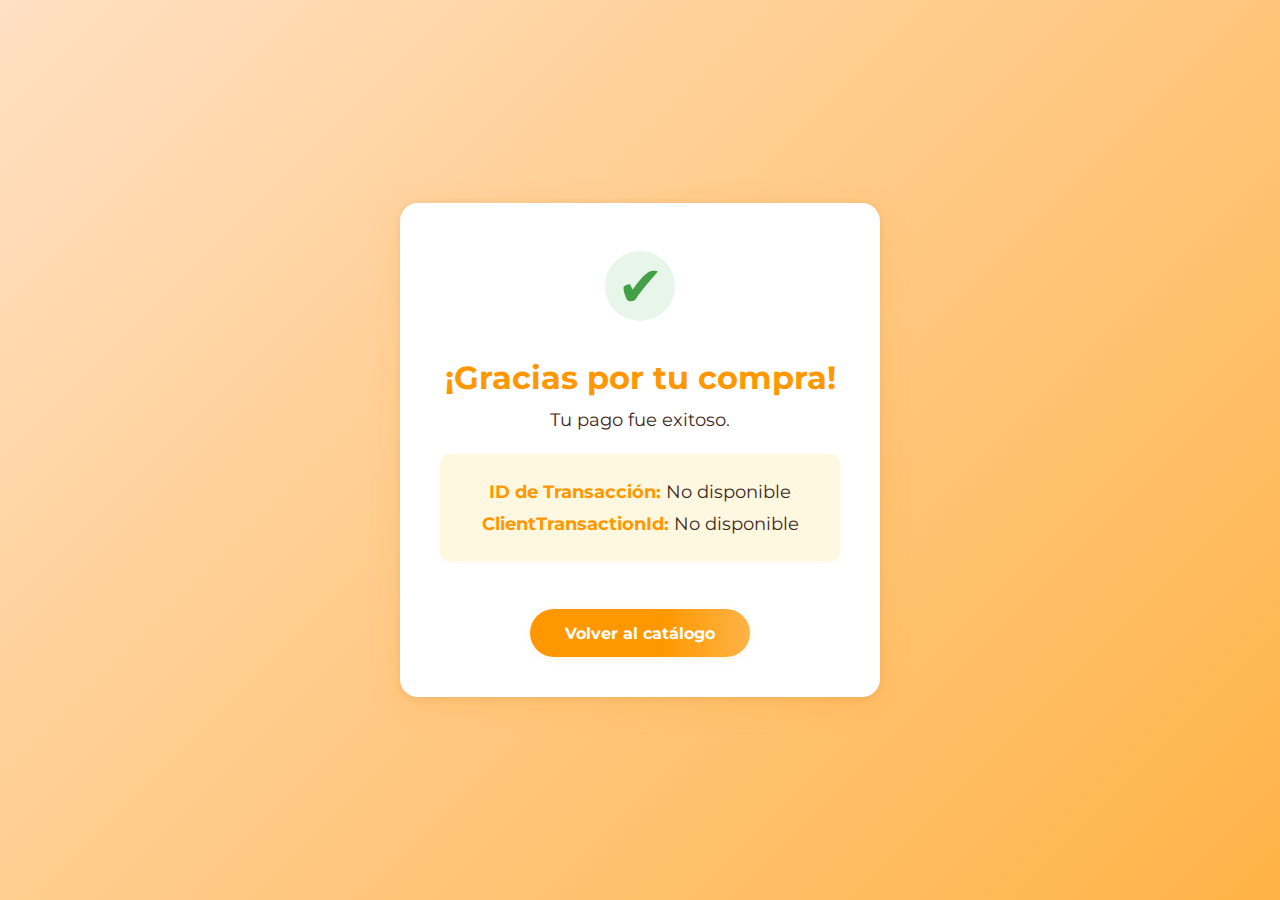
<file: gracias.html>
<!DOCTYPE html>
<html lang="es">
<head>
  <meta charset="UTF-8">
  <title>Gracias por tu compra</title>
  <link href="https://fonts.googleapis.com/css?family=Montserrat:400,700&display=swap" rel="stylesheet">
  <style>
    body {
      min-height: 100vh;
      margin: 0;
      display: flex;
      align-items: center;
      justify-content: center;
      background: linear-gradient(135deg, #ffe0c3 0%, #ffb347 100%);
      font-family: 'Montserrat', Arial, sans-serif;
      color: #3e2723;
    }
    .container {
      background: #fff;
      padding: 3rem 2.5rem 2.5rem 2.5rem;
      border-radius: 18px;
      box-shadow: 0 8px 32px rgba(255,152,0,0.15), 0 1.5px 8px rgba(0,0,0,0.07);
      max-width: 400px;
      width: 100%;
      text-align: center;
    }
    .icon-check {
      font-size: 3.5rem;
      color: #43a047;
      margin-bottom: 1rem;
      display: inline-block;
      background: #e8f5e9;
      border-radius: 50%;
      width: 70px;
      height: 70px;
      line-height: 70px;
    }
    h1 {
      color: #ff9800;
      font-size: 2rem;
      margin-bottom: 0.5rem;
      font-weight: 700;
    }
    p {
      font-size: 1.1rem;
      margin: 0.7rem 0;
    }
    #transaccion-info {
      background: #fff8e1;
      border-radius: 10px;
      padding: 1rem;
      margin: 1.5rem 0;
      font-size: 1rem;
      box-shadow: 0 1px 4px rgba(255,152,0,0.07);
    }
    #transaccion-info strong {
      color: #ff9800;
    }
    a {
      display: inline-block;
      margin-top: 1.5rem;
      background: linear-gradient(90deg, #ff9800 60%, #ffb347 100%);
      color: #fff;
      padding: 0.9rem 2.2rem;
      border-radius: 25px;
      text-decoration: none;
      font-weight: 700;
      font-size: 1rem;
      box-shadow: 0 2px 8px rgba(255,152,0,0.10);
      transition: background 0.2s, transform 0.2s;
    }
    a:hover {
      background: linear-gradient(90deg, #ffb347 60%, #ff9800 100%);
      transform: translateY(-2px) scale(1.03);
    }
  </style>
</head>
<body>
  <div class="container">
    <div class="icon-check">✔</div>
    <h1>¡Gracias por tu compra!</h1>
    <p>Tu pago fue exitoso.</p>

    <div id="transaccion-info">
      <p><strong>ID de Transacción:</strong> <span id="id"></span></p>
      <p><strong>ClientTransactionId:</strong> <span id="clientTransactionId"></span></p>
    </div>

    <a href="index.html">Volver al catálogo</a>
  </div>
  <script>
    // Obtener parámetros de la URL
    const params = new URLSearchParams(window.location.search);
    document.getElementById("id").textContent = params.get("id") || "No disponible";
    document.getElementById("clientTransactionId").textContent = params.get("clientTransactionId") || "No disponible";
  </script>
</body>
</html>
</file>
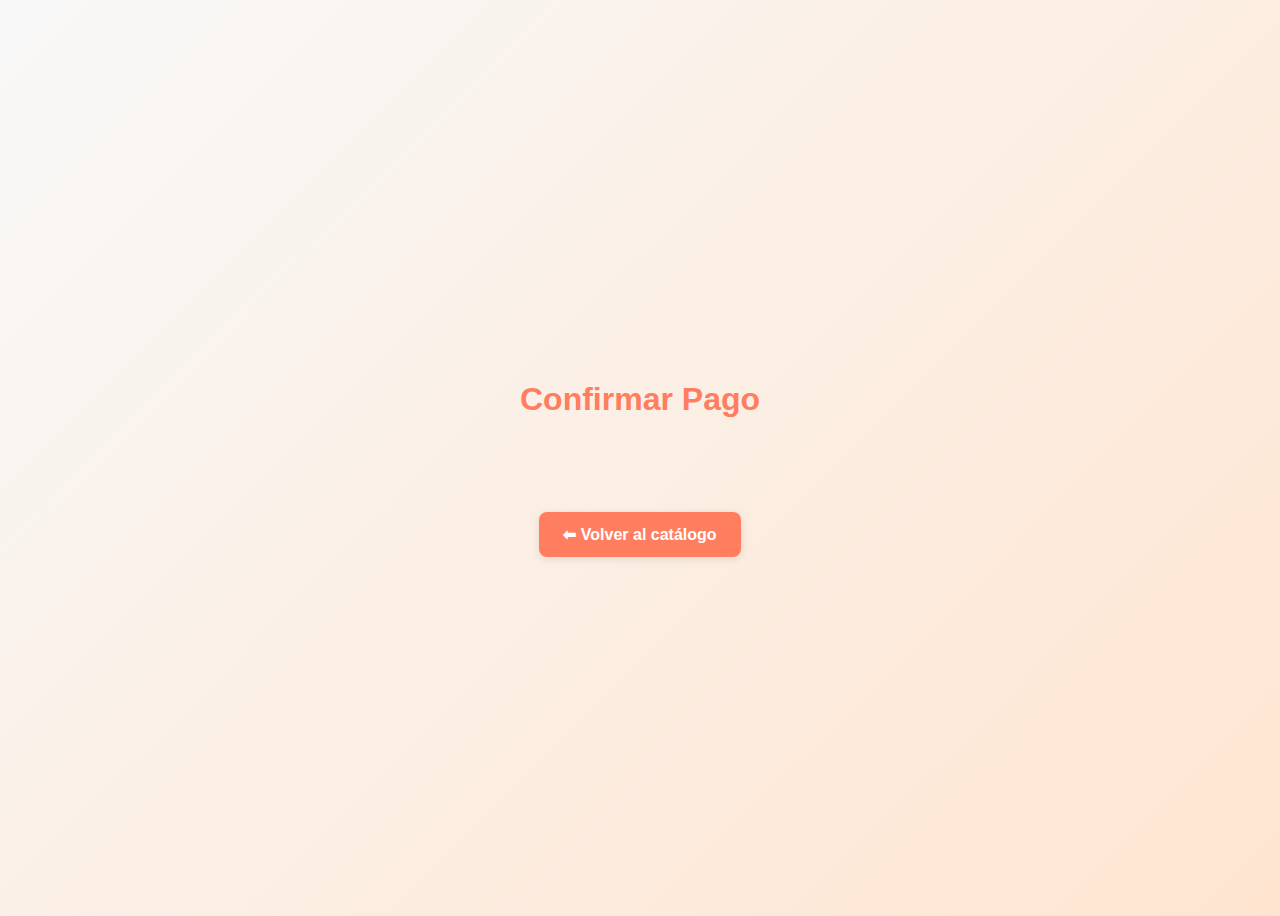
<file: pago.html>
<!DOCTYPE html>
<html lang="es">
<head>
  <meta charset="UTF-8">
  <title>Pago con PayPhone</title>
  <meta name="viewport" content="width=device-width, initial-scale=1.0">
  <!-- Estilos del botón de pago -->
  <link rel="stylesheet" href="https://cdn.payphonetodoesposible.com/box/v1.1/payphone-payment-box.css">
  <style>
    body {
      font-family: Arial, sans-serif;
      background: linear-gradient(135deg, #f8f8f8, #ffe5d0);
      display: flex;
      flex-direction: column;
      align-items: center;
      justify-content: center;
      height: 100vh;
    }

    h1 {
      color: #ff7e5f;
      margin-bottom: 2rem;
    }

    #pp-button {
      margin-top: 2rem;
    }

    .volver {
      margin-top: 30px;
      background-color: #ff7e5f;
      color: white;
      padding: 0.8rem 1.5rem;
      border: none;
      border-radius: 8px;
      text-decoration: none;
      font-weight: bold;
      box-shadow: 0 2px 8px rgba(0,0,0,0.1);
    }
  </style>
</head>
<body>

  <h1>Confirmar Pago</h1>

  <!-- Contenedor del botón de PayPhone -->
  <div id="pp-button"></div>

  <!-- Botón de regreso al catálogo -->
  <a class="volver" href="index.html">⬅ Volver al catálogo</a>

  <!-- Script del botón de pago -->
  <script type="module" src="https://cdn.payphonetodoesposible.com/box/v1.1/payphone-payment-box.js"></script>
  <script>
    window.addEventListener('DOMContentLoaded', () => {
      new PPaymentButtonBox({
        token: '[base64]',
        clientTransactionId: 'transaccion-001-' + Date.now(),
        amount: 315, // en centavos
        amountWithoutTax: 200,
        amountWithTax: 100,
        tax: 15,
        currency: "USD",
        storeId: "be384310-ebe7-423a-9584-eebdebe1012e",
        responseUrl: "https://lively-bienenstitch-f226a8.netlify.app/confirmacion.html",
        reference: "Pago por venta catálogo",
        lang: "es",
        defaultMethod: "card",
        timeZone: -5,
        lat: "-1.831239",
        lng: "-78.183406"
      }).render('pp-button');
    });
  </script>

</body>
</html>
</file>
